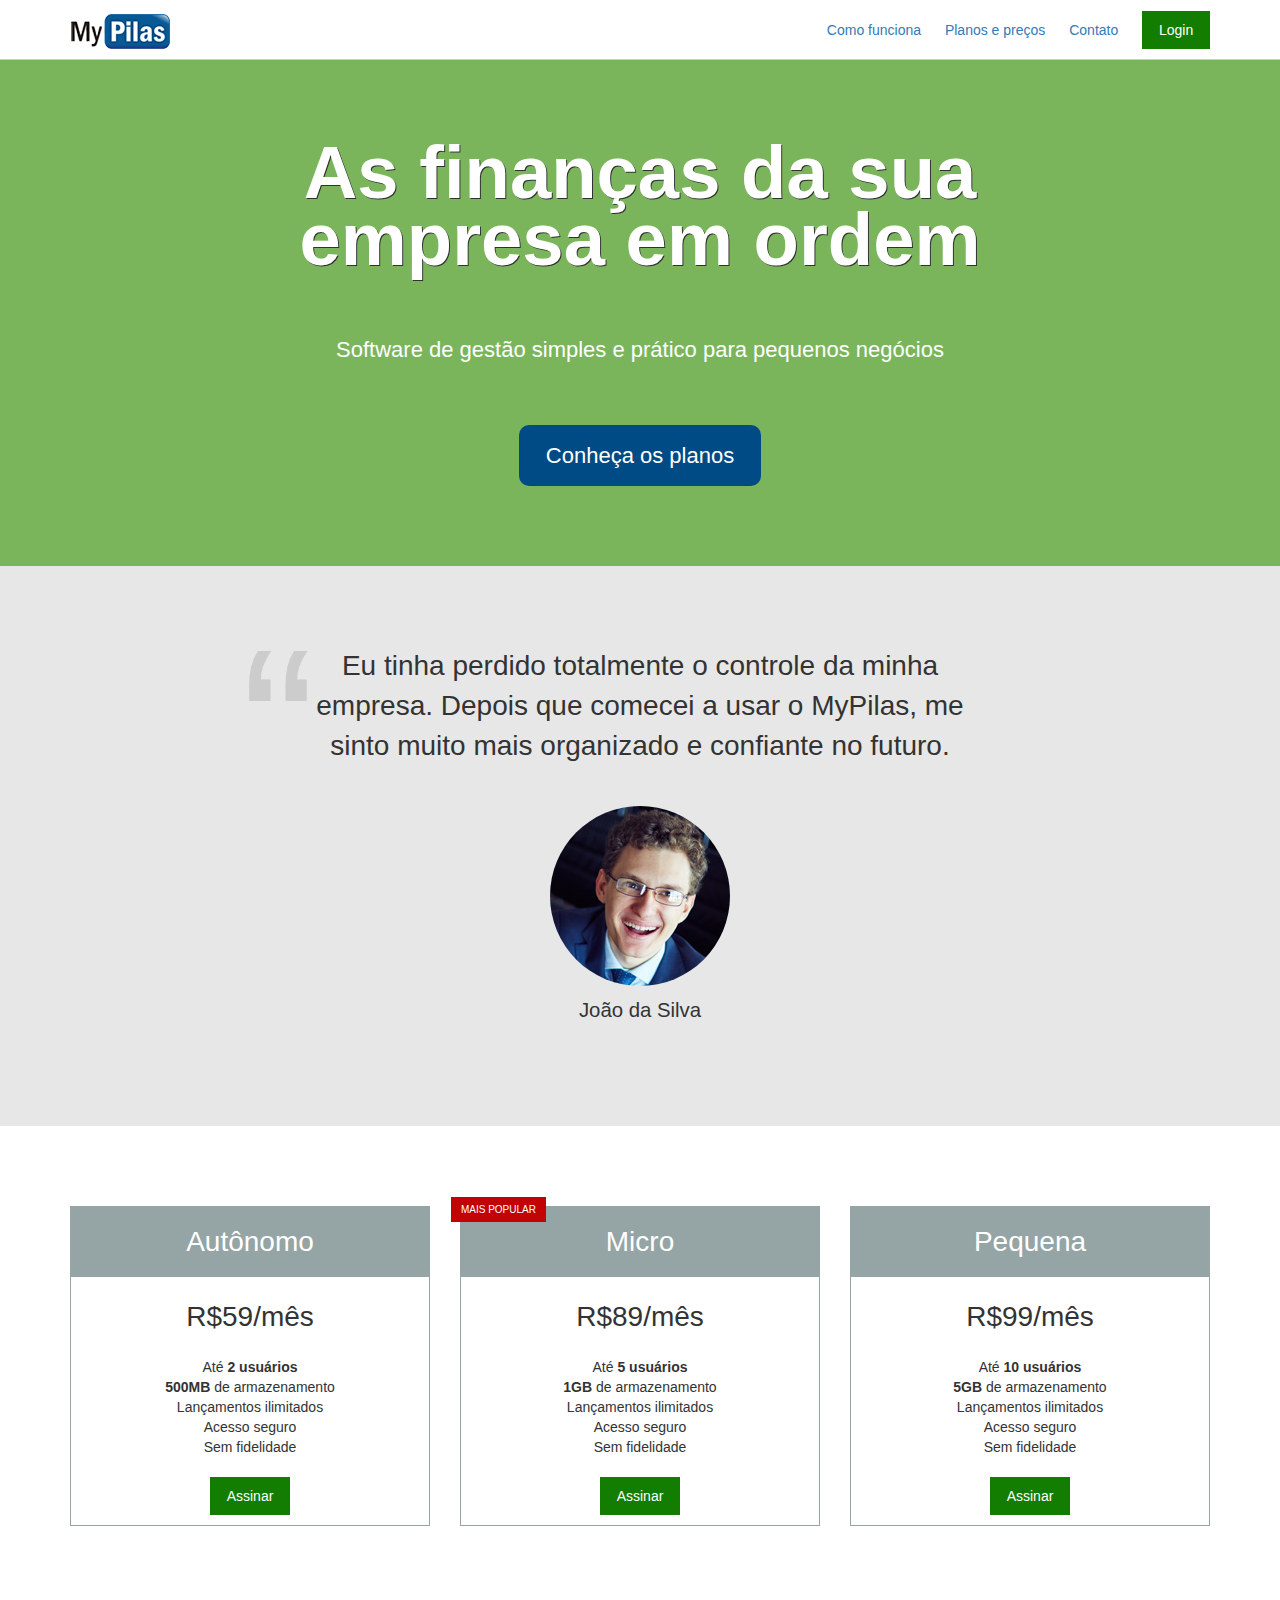
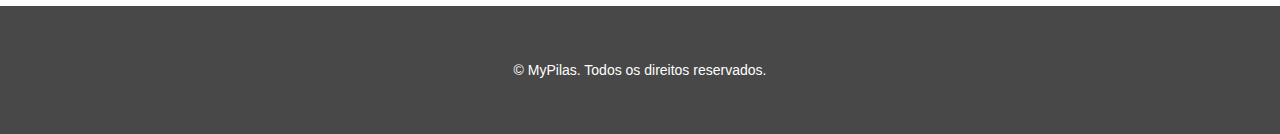
<file: index.html>
<!DOCTYPE html>
<html lang="pt-BR">

	<head>
		<meta charset="utf-8">
		<meta name="viewport" content="width=device-width, initial-scale=1">

		<title>MyPilas</title>

		<link rel="stylesheet" href="css/bootstrap-grid.min.css">
		<link rel="stylesheet" href="css/base.css">
		<link rel="stylesheet" href="css/layout.css">
		<link rel="stylesheet" href="css/componentes.css">
	</head>

	<body>
		<header class="layout-cabecalho  layout-cabecalho--home">
			<div class="container">
				<nav class="navegacao">
					<img src="imagens/logo.png" width="100" height="35" alt="MyPilas">

					<div class="navegacao__menu">
						<button class="botao-chaveador  js-botao-chaveador"></button>

						<ul class="menu  js-menu">
							<li class="menu__item">
								<a href="#">Como funciona</a>
							</li>
							<li class="menu__item">
								<a href="#planos">Planos e preços</a>
							</li>
							<li class="menu__item">
								<a href="#">Contato</a>
							</li>
							<li class="menu__item menu__item--botao">
								<a href="#" class="botao  botao--login">Login</a>
							</li>
						</ul>
					</div>
				</nav>
			</div>
		</header>

		<section class="layout-chamada">
			<div class="container">
				<div class="chamada">
					<h1 class="chamada__titulo">As finanças da sua empresa em ordem</h1>
					<p class="chamada__subtitulo">Software de gestão simples e prático para pequenos negócios</p>

					<div class="chamada__acao">
						<a href="#planos" class="botao  botao--principal">Conheça os planos</a>
					</div>
				</div>
			</div>
		</section>

		<div class="layout-depoimento">
			<div class="container">
				<div class="depoimento">
					<blockquote>
						Eu tinha perdido totalmente o controle da minha empresa.
						Depois que comecei a usar o MyPilas, me sinto muito mais organizado e confiante no futuro.
					</blockquote>

					<div class="depoimento__autor">
						<img src="imagens/joao-da-silva.jpg" alt="João da Silva" width="180" height="180">
						<p>João da Silva</p>
					</div>
				</div>
			</div>
		</div>

		<div id="planos" class="layout-planos">
			<div class="container">
				<div class="row">
					<div class="col-sm-4">
						<article class="plano">
							<h2 class="plano__cabecalho">Autônomo</h2>
							<div class="plano__preco">R$59/mês</div>
							<ul class="plano__caracteristicas">
								<li>Até <strong>2 usuários</strong></li>
								<li><strong>500MB</strong> de armazenamento</li>
								<li>Lançamentos ilimitados</li>
								<li>Acesso seguro</li>
								<li>Sem fidelidade</li>
							</ul>
							<footer class="plano__rodape">
								<a href="assine.html" class="botao  botao--assinar">Assinar</a>
							</footer>
						</article>
					</div>

					<div class="col-sm-4">
						<article class="plano plano--mais-popular">
							<h2 class="plano__cabecalho">Micro</h2>
							<div class="plano__preco">R$89/mês</div>
							<ul class="plano__caracteristicas">
								<li>Até <strong>5 usuários</strong></li>
								<li><strong>1GB</strong> de armazenamento</li>
								<li>Lançamentos ilimitados</li>
								<li>Acesso seguro</li>
								<li>Sem fidelidade</li>
							</ul>
							<footer class="plano__rodape">
								<a href="assine.html" class="botao  botao--assinar">Assinar</a>
							</footer>
						</article>
					</div>

					<div class="col-sm-4  ultima-coluna">
						<article class="plano">
							<h2 class="plano__cabecalho">Pequena</h2>
							<div class="plano__preco">R$99/mês</div>
							<ul class="plano__caracteristicas">
								<li>Até <strong>10 usuários</strong></li>
								<li><strong>5GB</strong> de armazenamento</li>
								<li>Lançamentos ilimitados</li>
								<li>Acesso seguro</li>
								<li>Sem fidelidade</li>
							</ul>
							<footer class="plano__rodape">
								<a href="assine.html" class="botao  botao--assinar">Assinar</a>
							</footer>
						</article>
					</div>
				</div>
			</div>
		</div>

		<footer class="layout-rodape">
			<div class="container">
				<p>&copy; MyPilas. Todos os direitos reservados.</p>
			</div>
		</footer>

		<script src="javascripts/app.js"></script>
	</body>
</html>
</file>
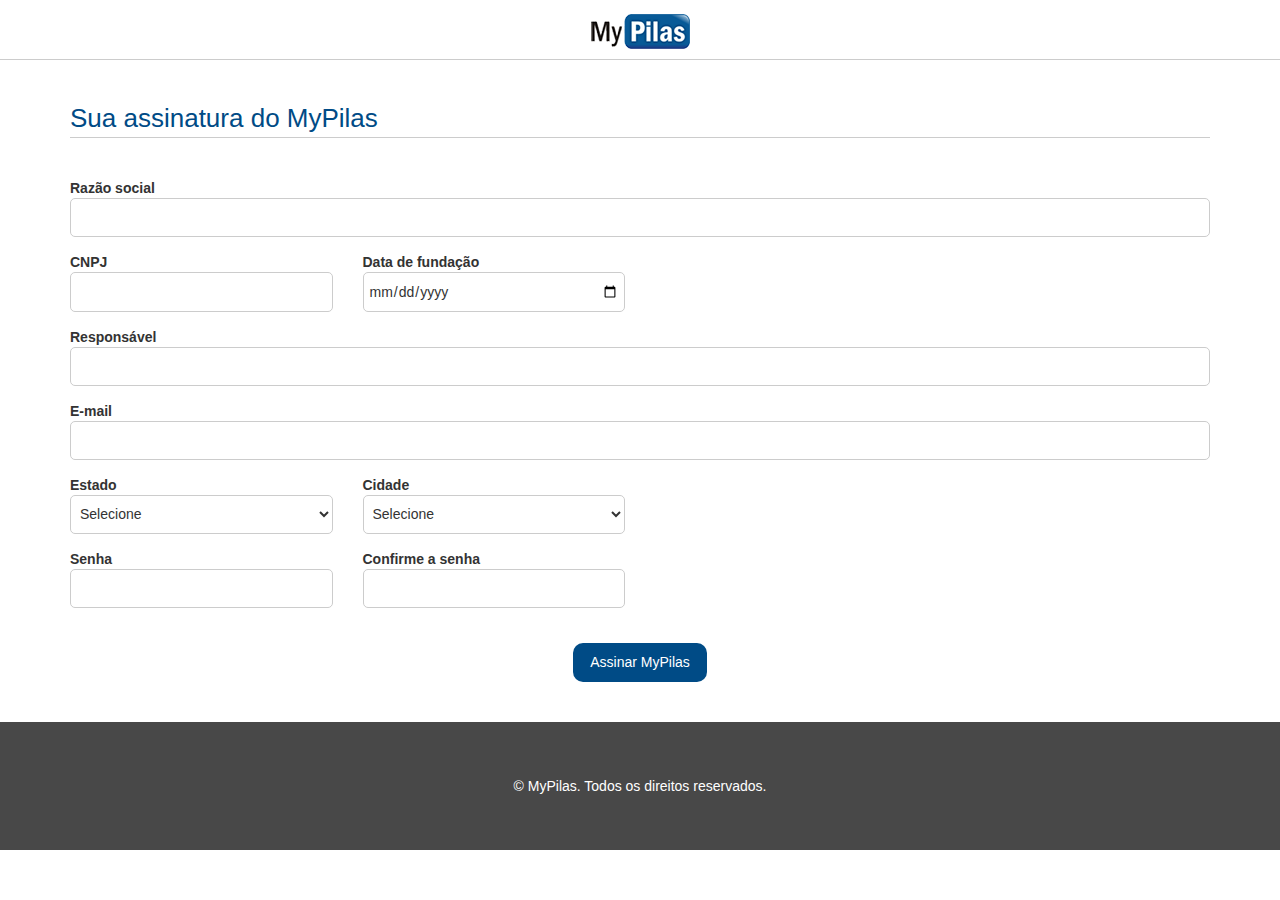
<file: assine.html>
<!DOCTYPE html>
<html lang="pt-BR">
    <head>
        <meta charset="UTF-8">
        <meta name="viewport" content="width=device-width, initial-scale=1.0">
        
        <title>MyPilas</title>

        <link rel="stylesheet" href="css/bootstrap-grid.min.css">
		<link rel="stylesheet" href="css/base.css">
		<link rel="stylesheet" href="css/layout.css">
		<link rel="stylesheet" href="css/componentes.css">
    </head>

    <body>
        <header class="layout-cabecalho">
            <div class="container">
                <nav class="navegacao  navegacao--assinatura">
                    <a href="index.html">
                        <img src="imagens/logo.png" alt="MyPilas" width="100" height="35">
                    </a>
                </nav>
            </div>
        </header>

        <main class="layout-assinatura">
            <div class="container">
                <form action="#" method="POST">
                    <h1 class="titulo-formulario">Sua assinatura do MyPilas</h1>

                    <div class="grupo-entrada">
                        <label for="razao-social">Razão social</label>
                        <input id="razao-social" type="text" class="campo" required>
                    </div>

                    <div class="row">
                        <div class="col-sm-3">
                            <div class="grupo-entrada">
                                <label for="cnpj">CNPJ</label>
                                <input id="cnpj" type="text" class="campo" required>
                            </div>
                        </div>
                        <div class="col-sm-3">
                            <div class="grupo-entrada">
                                <label for="data-nascimento">Data de fundação</label>
                                <input id="data-nascimento" type="date" class="campo" required>
                            </div>
                        </div>
                    </div>

                    <div class="grupo-entrada">
                        <label for="responsavel">Responsável</label>
                        <input id="responsavel" type="text" class="campo" required>
                    </div>

                    <div class="grupo-entrada">
                        <label for="email">E-mail</label>
                        <input id="email" type="email" class="campo" required>
                    </div>

                    <div class="row">
                        <div class="col-sm-3">
                            <div class="grupo-entrada">
                                <label for="estado">Estado</label>
                                <select id="estado" class="campo">
                                    <option>Selecione</option>
                                    <option value="MG">Minas Gerais</option>
                                    <option value="SP">São Paulo</option>
                                    <option value="CE">Ceará</option>
                                </select>
                            </div>
                        </div>
                        <div class="col-sm-3">
                            <div class="grupo-entrada">
                                <label for="cidade">Cidade</label>
                                <select id="cidade" class="campo">
                                    <option>Selecione</option>
                                    <option value="1">Uberlândia</option>
                                    <option value="2">São Paulo</option>
                                    <option value="3">Fortaleza</option>
                                </select>
                            </div>
                        </div>
                    </div>

                    <div class="row">
                        <div class="col-sm-3">
                            <div class="grupo-entrada">
                                <label for="senha">Senha</label>
                                <input id="senha" type="password" class="campo" required>
                            </div>
                        </div>
                        <div class="col-sm-3">
                            <div class="grupo-entrada">
                                <label for="confirmacao-senha">Confirme a senha</label>
                                <input id="confirmacao-senha" type="password" class="campo" required>
                            </div>
                        </div>
                    </div>

                    <div style="text-align: center; margin-top: 20px">
                        <input type="submit" value="Assinar MyPilas" class="botao  botao--principal">
                    </div>
                </form>
            </div>
        </main>

        <footer class="layout-rodape">
            <div class="container">
                <p>&copy; MyPilas. Todos os direitos reservados.</p>
            </div>
        </footer>
    </body>
</html>
</file>
<file: css/base.css>
html {
	font-size: 62.5%; /* 10px */
}

body {
	margin: 0;

	font-family: Arial, Helvetica, sans-serif;
	font-size: 1.4rem;
}
</file>
<file: css/layout.css>
.layout-cabecalho {
	height: 60px;
	line-height: 60px;
	border-bottom: 1px solid #ccc;

	background-color: #fff;
}

.layout-cabecalho--home {
	position: fixed;
	top: 0;
	left: 0;
	right: 0;
	z-index: 9999;
}

.layout-planos {
	padding: 80px 0;
}

.layout-chamada {
	padding: 80px 0;
	margin-top: 60px;

	background-color: #7ab55c;
}

.layout-depoimento {
	padding: 80px 0;
	background-color: #e7e7e7;
}

.layout-rodape {
	padding: 40px 0;

	background-color: #484848;

	color: #fff;
	text-align: center;
}

@media(max-width: 767px) {
	.layout-planos .row > div:not(.ultima-coluna) {
		margin-bottom: 40px;
	}
}

.layout-assinatura {
	padding: 40px 0;
}
</file>
<file: css/componentes.css>
/* PLANO */
.plano {
	position: relative;

	border: 1px solid #95a4a5;
	padding: 10px;

	font-size: 1.4rem; /* 14px */
}

.plano--mais-popular::after {
	position: absolute;
	top: -10px;
	left: -10px;
	
	padding: 0 10px;

	background-color: #c20303;
	color: #fff;

	font-size: 0.7142em;
	line-height: 2.5;

	content: "MAIS POPULAR";
}

.plano__cabecalho {
	margin: -10px;
	margin-bottom: 0;

	background-color: #95a4a5;
	color: #fff;

	text-align: center;
	line-height: 2.5;
	font-weight: normal;
	font-size: 2em;
}

.plano__preco {
	margin: 20px 0;

	text-align: center;
	font-size: 2em;
}

.plano__caracteristicas {
	padding: 0;
	margin: 20px 0;

	font-size: 1em;

	list-style: none;
}

.plano__caracteristicas > li {
	text-align: center;
}

.plano__rodape {
	text-align: center;
}

/* BOTÃO */
.botao {
	display: inline-block;
	padding: 0.8em 1.2em;

	background-color: #bbb;
	color: #fff;
	border: none;

	line-height: normal;
	font-size: 1em;
	text-decoration: none;
}

.botao:hover, .botao:focus {
    background-color: #aaa;
	color: #fff;
	
	text-decoration: none;
}

.botao--assinar, .botao--login {
    background-color: #127d00;
}

.botao--assinar:hover, .botao--assinar:focus,
.botao--login:hover, .botao--login:focus {
    background-color: #0e6400;
}

.botao--principal {
	border-radius: 10px;

	background-color: #004b86
}

.botao--principal:hover, .botao--principal:focus {
	background-color: #003b6a
}

/* CHAMADA */
.chamada {
	font-size: 1.6rem; /* 1.6 * 10px = 16px */
	text-align: center;
}

.chamada__titulo {
	margin: 0;

	color: #fff;

	font-size: 3.375em; /* 54px / 16px = 3.375 */
	line-height: 0.9;
	text-shadow: 1px 1px #313131
}

.chamada__subtitulo {
	margin: 60px 0;
	
	color: #fff;

	font-size: 1em;
}

.chamada__acao {
	font-size: 1em;
}

@media(min-width: 992px) {
	.chamada {
		padding-left: 10%;
		padding-right: 10%;

		font-size: 2.2rem;
	}
}

/* DEPOIMENTO */
.depoimento {
	font-size: 2.2rem; /* 22px */
}

@media(min-width: 992px) {
	.depoimento {
		padding-left: 15%;
		padding-right: 15%;

		font-size: 2.8rem;
	}
}

.depoimento > blockquote {
	position: relative;

	margin: 0;
	padding: 0 60px;

	text-align: center;
	font-size: 1em;
}

.depoimento > blockquote::before {
	position: absolute;
	left: 0;
	top: -0.35em;

	color: #ccc;

	font-size: 8em; /* 176px */

	content: "\201C";
}

.depoimento__autor {
	margin-top: 40px;

	text-align: center;
	font-size: 0.7272em;
}

.depoimento__autor > img {
	border-radius: 50%;
}

.depoimento__autor > p {
	margin-top: 10px;
}

/* NAVEGAÇÃO */
.navegacao {
}

.navegacao--assinatura {
	text-align: center;
}

.navegacao__menu {
	float: right;
}

/* BOTÃO CHAVEADOR */
.botao-chaveador {
	width: 24px;
	height: 24px;
	border: 0;

	background: none;
	background-image: url("../imagens/bars.png");

	outline: none;
}

@media(min-width: 992px) {
	.botao-chaveador {
		display: none;
	}
}

/* MENU */
.menu {
	margin: 0;

	font-size: 1.4rem;

	list-style: none;
}

@media(max-width: 991px) {
	.menu {
		position: fixed;
		top: 0;
		left: 0;
		bottom: 0;

		display: none;
		width: 200px;
		padding: 20px;
		border-right: 1px solid #eee;
	
		background-color: #fbfbfb;
	}

	.menu--exibindo {
		display: block;
	}

	.menu__item {
		display: block;
	
		line-height: 3;
	}
	
	.menu__item--botao {
		margin-top: 20px;
	}
}

@media(min-width: 992px) {
	.menu__item {
		display: inline-block;
		padding-right: 20px;
	}

	.menu__item:last-of-type {
		padding-right: 0px;
	}
}

/* TÍTULO FORMULÁRIO */
.titulo-formulario {
	margin: 0;
	margin-bottom: 40px;

	border-bottom: 1px solid #ccc;

	font-size: 2.6rem;
	font-weight: normal;
	color: #004b86;
}

/* GRUPO ENTRADA */
.grupo-entrada {
	margin-bottom: 15px;
}

.grupo-entrada > label {
	display: block;

	font-weight: bold;
}

/* CAMPO */
.campo {
	display: block;
	width: 100%;
	height: 2.8em;

	padding: 5px;
	border: 1px solid #ccc;
	border-radius: 5px;

	background-color: #fff;

	font-size: 1.4rem;
}
</file>
